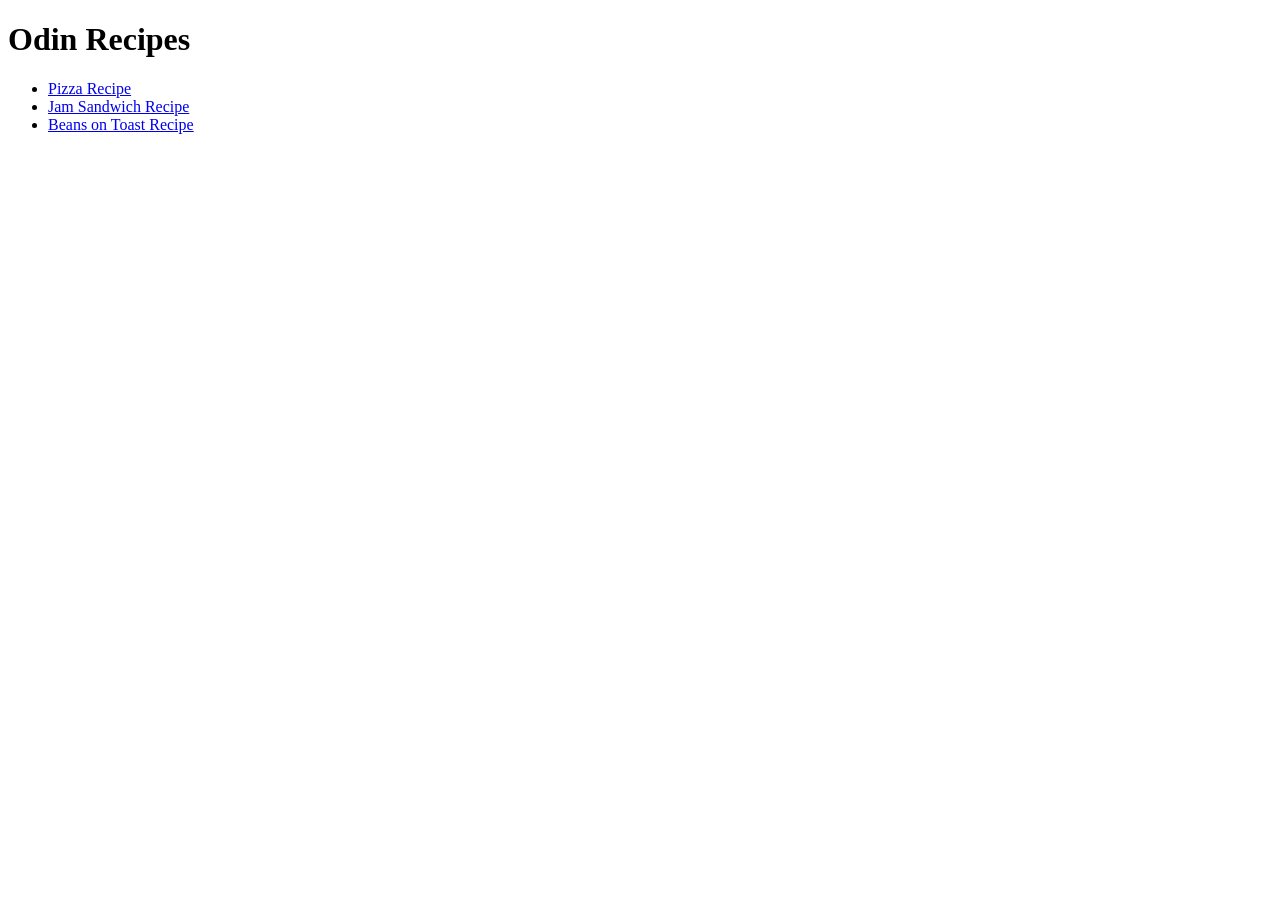
<file: index.html>
<!DOCTYPE html>
<html lang="en">
<head>
    <meta charset="UTF-8">
    <meta name="viewport" content="width=device-width, initial-scale=1.0">
    <title>Odin Recipes</title>
</head>
<body>
        <h1>Odin Recipes</h1> 
        <ul>
            <li> <a href="./recipes/pizza.html">Pizza Recipe</a> </li>
            <li> <a href="./recipes/jamSandwich.html">Jam Sandwich Recipe</a> </li>
            <li> <a href="./recipes/beansOnToast.html">Beans on Toast Recipe</a> </li>
        </ul>
</body>
</html>
</file>
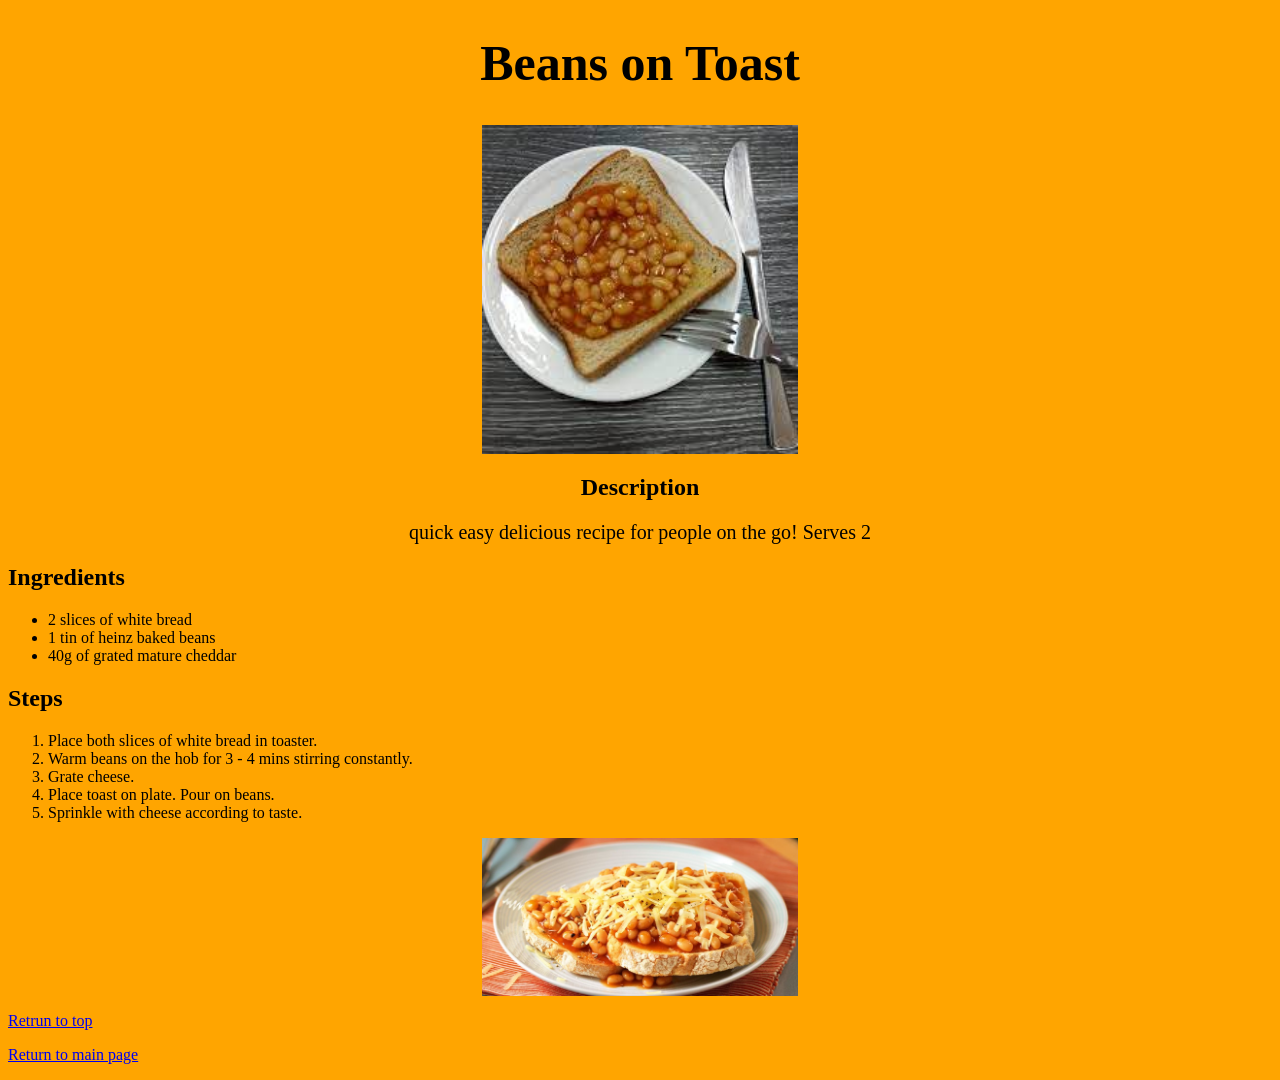
<file: recipes/beans-on-toast.html>
<!DOCTYPE html>
<html lang="en">
    <head>
        <meta charset="UTF-8">
        <title>Beans on Toast</title>
        <link rel="stylesheet" href="../css/recipe-style.css">
    </head>
    <body>
        <h1><strong>Beans on Toast</strong></h1>
        <img src="../images/beans-on-toast.jpeg" alt="Beans on Toast image">
        <div class="description">
            <h2><strong>Description</strong></h2>
            <p> quick easy delicious recipe for people on the go! Serves 2</p>
        </div>
        <h2><strong>Ingredients</strong></h2>
        <ul>
            <li>2 slices of white bread</li>
            <li>1 tin of heinz baked beans</li>
            <li>40g of grated mature cheddar</li>
        </ul>
        <h2><strong>Steps</strong></h2>
        <ol>
            <li>Place both slices of white bread in toaster.</li>
            <li>Warm beans on the hob for 3 - 4 mins stirring constantly.</li>
            <li>Grate cheese.</li>
            <li>Place toast on plate. Pour on beans.</li>
            <li>Sprinkle with cheese according to taste.</li>
        </ol>
        <img src="../images/cooked-beans-and-cheese-on-toast.jpg" width= "400" alt="cooked beans on toast">
        <p><a href="./beans-on-toast.html">Retrun to top</a></p>
        <p><a href="../index.html">Return to main page</a></p>
    </body>
</html>
</file>
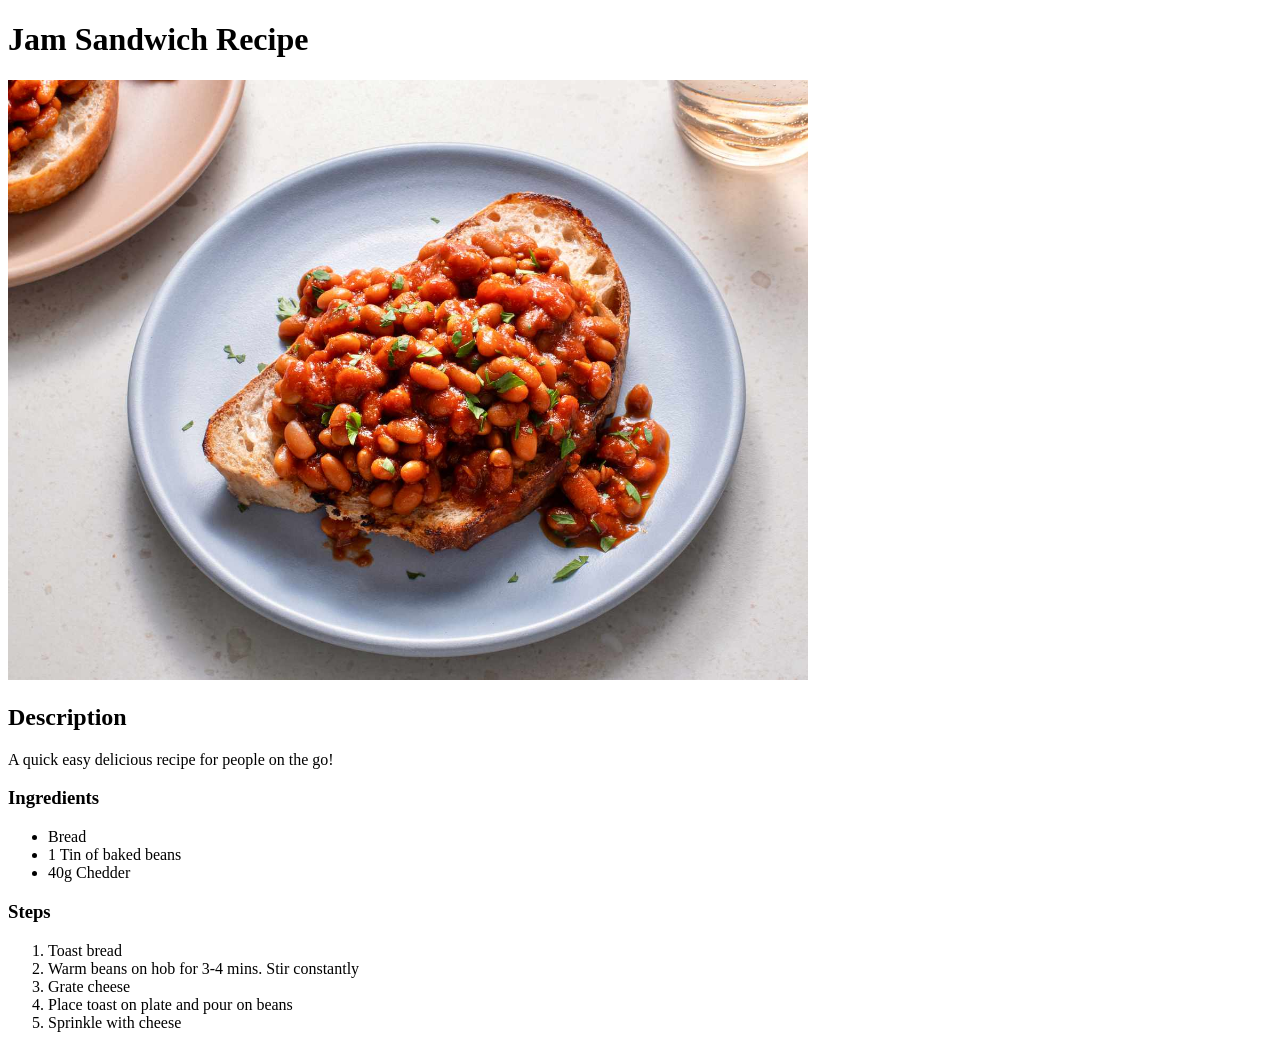
<file: recipes/beansOnToast.html>
<!DOCTYPE html>
<html lang="en">
<head>
    <meta charset="UTF-8">
    <meta name="viewport" content="width=device-width, initial-scale=1.0">
    <title>Beans on Toast</title>
</head>
<body>
        <h1>Jam Sandwich Recipe</h1> 
        <img src="../images/beansOnToast.jpg" alt="Mouth-watering Beans on Toast", width="800">
        <h2>Description</h2>
        <p>
            A quick easy delicious recipe for people on the go!
        </p>
        <h3>Ingredients</h3>
        <ul>
            <li>Bread</li>
            <li>1 Tin of baked beans</li>
            <li>40g Chedder</li>
        </ul>
        <h3>Steps</h3>
        <ol>
            <li>Toast bread</li>
            <li>Warm beans on hob for 3-4 mins. Stir constantly</li>
            <li>Grate cheese</li>
            <li>Place toast on plate and pour on beans</li>
            <li>Sprinkle with cheese</li>
        </ol>
</body>
</html>
</file>
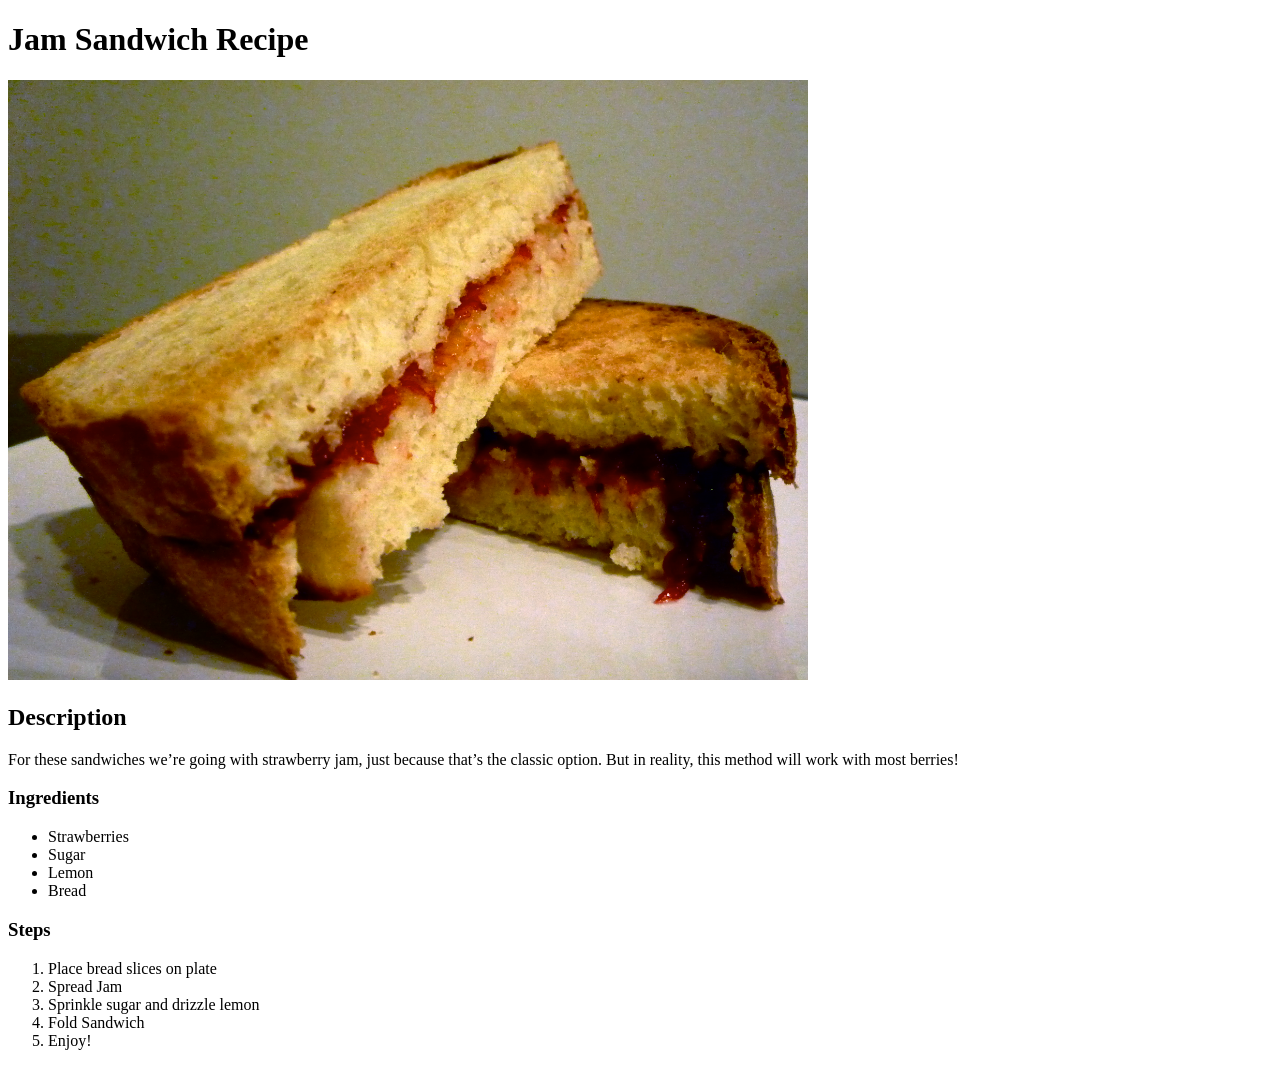
<file: recipes/jamSandwich.html>
<!DOCTYPE html>
<html lang="en">
<head>
    <meta charset="UTF-8">
    <meta name="viewport" content="width=device-width, initial-scale=1.0">
    <title>Jam Sandwich Recipe</title>
</head>
<body>
        <h1>Jam Sandwich Recipe</h1> 
        <img src="../images/jamSandwich.jpg" alt="A Tasty Jam Sandwich", width="800">
        <h2>Description</h2>
        <p>
            For these sandwiches we’re going with strawberry jam, just because that’s the classic option. 
            But in reality, this method will work with most berries!
        </p>
        <h3>Ingredients</h3>
        <ul>
            <li>Strawberries</li>
            <li>Sugar</li>
            <li>Lemon</li> 
            <li>Bread</li>
        </ul>
        <h3>Steps</h3>
        <ol>
            <li>Place bread slices on plate</li>
            <li>Spread Jam</li>
            <li>Sprinkle sugar and drizzle lemon </li>
            <li>Fold Sandwich</li>
            <li>Enjoy!</li>
        </ol>
</body>
</html>
</file>
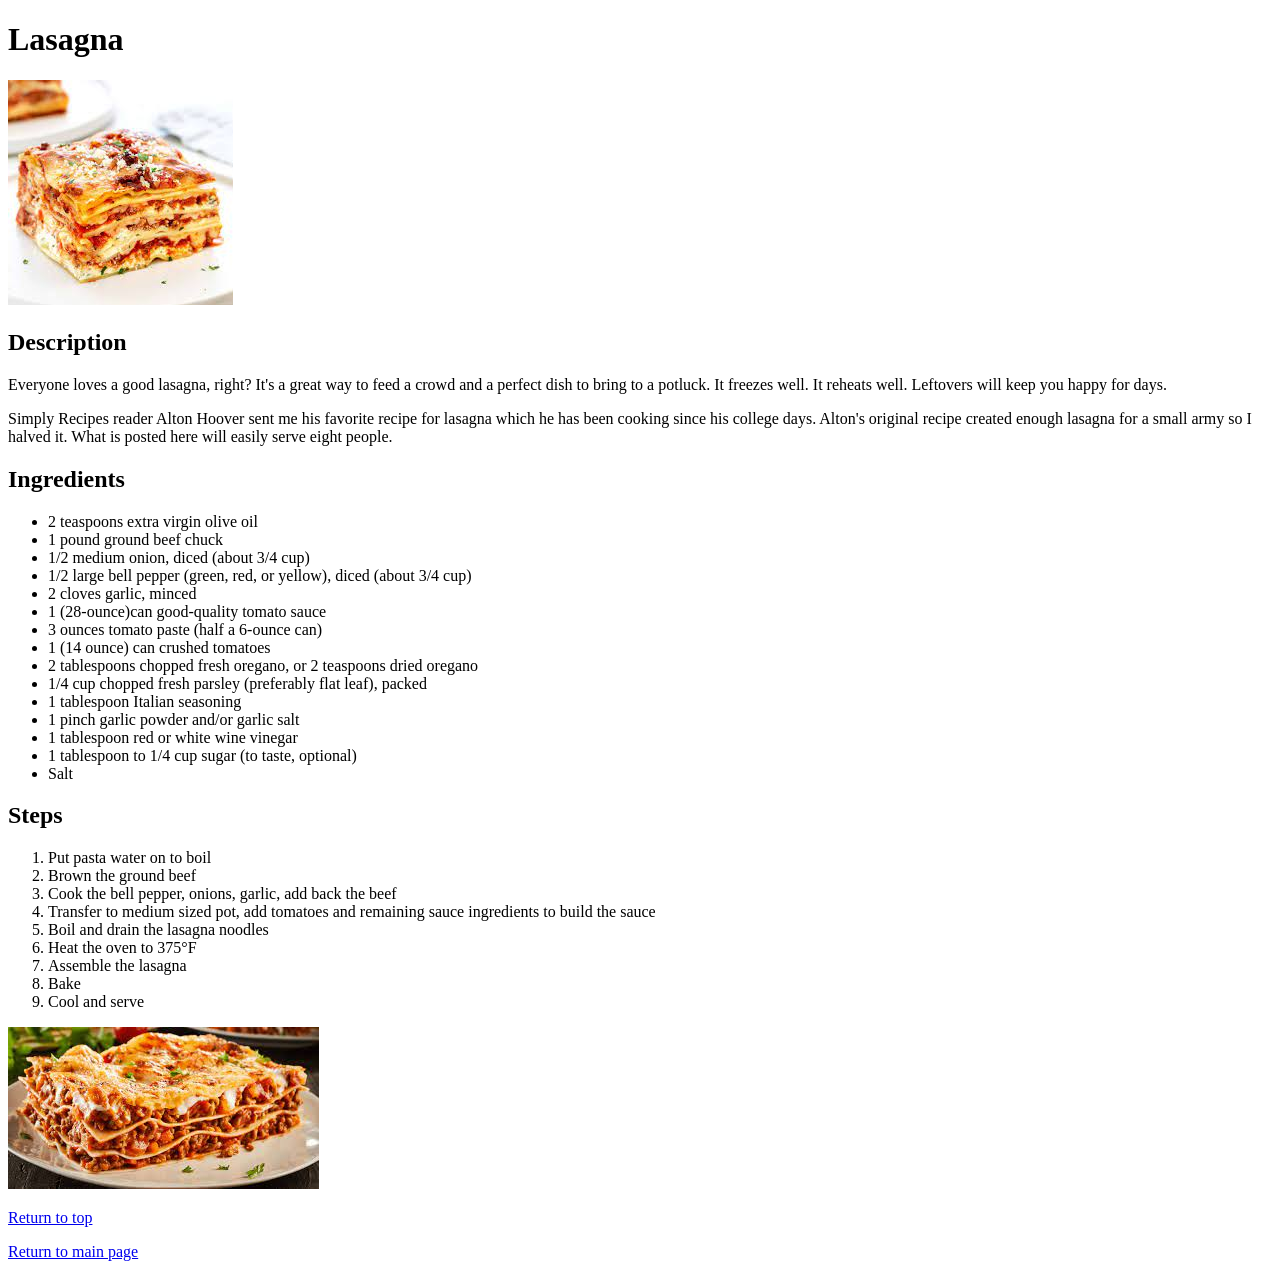
<file: recipes/lasagna.html>
<!DOCTYPE html>
<html lang="en">
    <head>
        <meta charset="UTF-8">
        <title>Lasagna</title>
    </head>
    <body>
        <h1><strong>Lasagna</strong></h1>
        <img src="../images/lasagna.jpeg" alt="Lasagna">
        <h2><strong>Description</strong></h2>
        <p>Everyone loves a good lasagna, right? It's a great way to feed a crowd and a perfect dish to bring to a potluck. It freezes well. It reheats well.
            Leftovers will keep you happy for days.</p>
        <p>Simply Recipes reader Alton Hoover sent me his favorite recipe for lasagna which he has been cooking since his college days. 
            Alton's original recipe created enough lasagna for a small army so I halved it. What is posted here will easily serve eight people.</p>
        <h2><strong>Ingredients</strong></h2>
        <ul>
            <li>2 teaspoons extra virgin olive oil</li>
            <li>1 pound ground beef chuck</li>
            <li>1/2 medium onion, diced (about 3/4 cup)</li>
            <li>1/2 large bell pepper (green, red, or yellow), diced (about 3/4 cup)</li>
            <li>2 cloves garlic, minced</li>
            <li>1 (28-ounce)can good-quality tomato sauce</li>
            <li>3 ounces tomato paste (half a 6-ounce can)</li>
            <li>1 (14 ounce) can crushed tomatoes</li>
            <li>2 tablespoons chopped fresh oregano, or 2 teaspoons dried oregano</li>
            <li>1/4 cup chopped fresh parsley (preferably flat leaf), packed</li>
            <li>1 tablespoon Italian seasoning</li>
            <li>1 pinch garlic powder and/or garlic salt</li>
            <li>1 tablespoon red or white wine vinegar</li>
            <li>1 tablespoon to 1/4 cup sugar (to taste, optional)</li>
            <li>Salt</li>
        </ul>
        <h2><strong>Steps</strong></h2>
        <ol>
            <li>Put pasta water on to boil</li>
            <li>Brown the ground beef</li>
            <li>Cook the bell pepper, onions, garlic, add back the beef</li>
            <li>Transfer to medium sized pot, add tomatoes and remaining sauce ingredients to build the sauce</li>
            <li>Boil and drain the lasagna noodles</li>
            <li>Heat the oven to 375°F</li>
            <li>Assemble the lasagna</li>
            <li>Bake</li>
            <li>Cool and serve</li>
        </ol>
        <img src="../images/cooked_lasagna.jpeg" alt="Cooked Lasagna">
        <p><a href="./lasagna.html">Return to top</a></p>
        <p><a href="../index.html">Return to main page</a></p>
    </body>
</html>
</file>
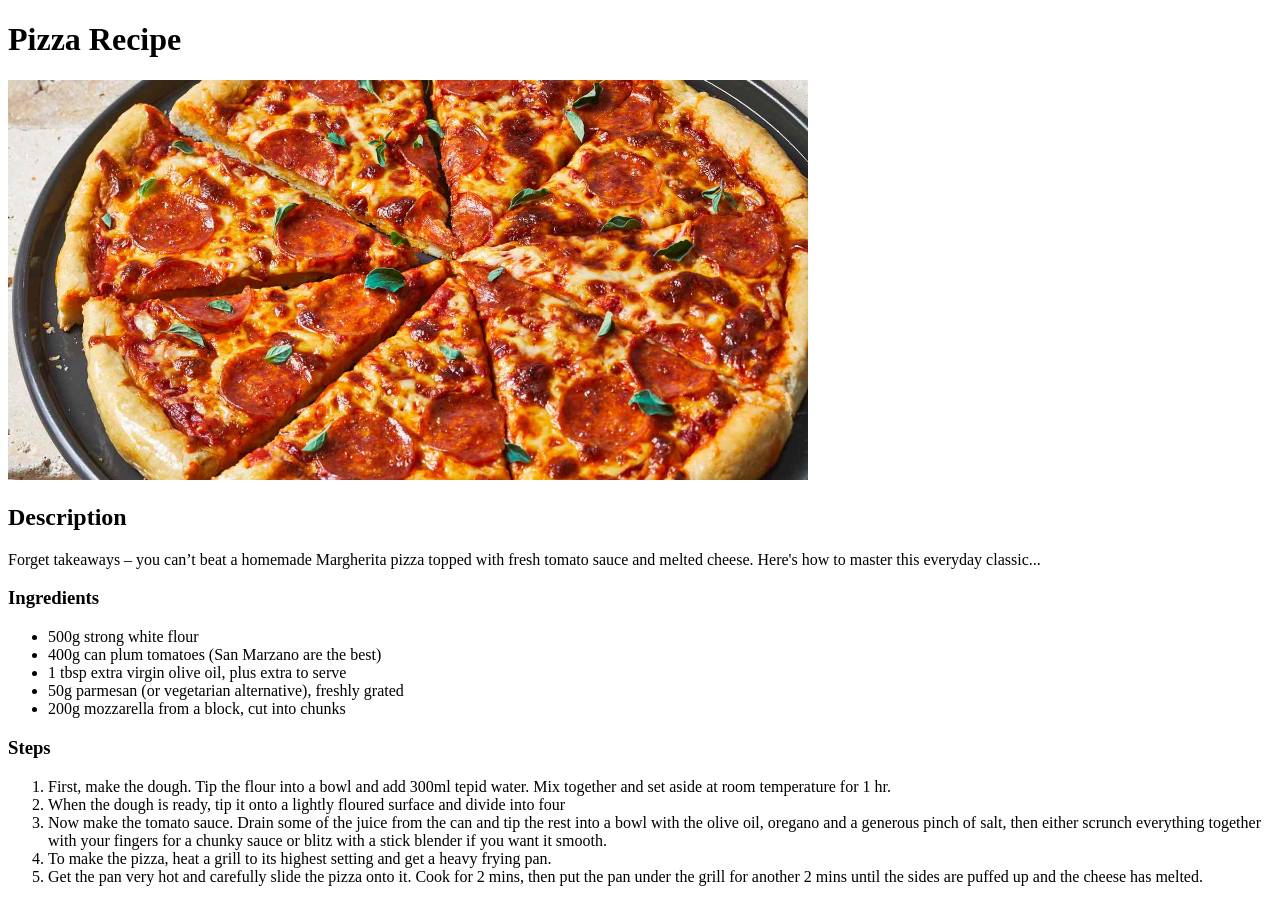
<file: recipes/pizza.html>
<!DOCTYPE html>
<html lang="en">
<head>
    <meta charset="UTF-8">
    <meta name="viewport" content="width=device-width, initial-scale=1.0">
    <title>Pizza Recipe</title>
</head>
<body>
        <h1>Pizza Recipe</h1> 
        <img src="../images/pizza.jpg" alt="A Delicious Pizza", width="800">
        <h2>Description</h2>
        <p>
             Forget takeaways – you can’t beat a homemade Margherita pizza topped with fresh tomato sauce and melted cheese.
             Here's how to master this everyday classic...
        </p>
        <h3>Ingredients</h3>
        <ul>
            <li>500g strong white flour</li>
            <li>400g can plum tomatoes (San Marzano are the best)</li>
            <li>1 tbsp extra virgin olive oil, plus extra to serve</li> 
            <li>50g parmesan (or vegetarian alternative), freshly grated</li>
            <li>200g mozzarella from a block, cut into chunks</li>
        </ul>
        <h3>Steps</h3>
        <ol>
            <li>First, make the dough. Tip the flour into a bowl and add 300ml tepid water. Mix together and set aside at room temperature for 1 hr. </li>
            <li>When the dough is ready, tip it onto a lightly floured surface and divide into four</li>
            <li>
                Now make the tomato sauce. Drain some of the juice from the can and tip the rest into a bowl with the olive oil, oregano and a generous pinch of salt, 
                then either scrunch everything together with your fingers for a chunky sauce or blitz with a stick blender if you want it smooth.
            </li>
            <li>To make the pizza, heat a grill to its highest setting and get a heavy frying pan.</li>
            <li>
                Get the pan very hot and carefully slide the pizza onto it. Cook for 2 mins, then put the pan under 
                the grill for another 2 mins until the sides are puffed up and the cheese has melted. 
            </li>
        </ol>
</body>
</html>
</file>
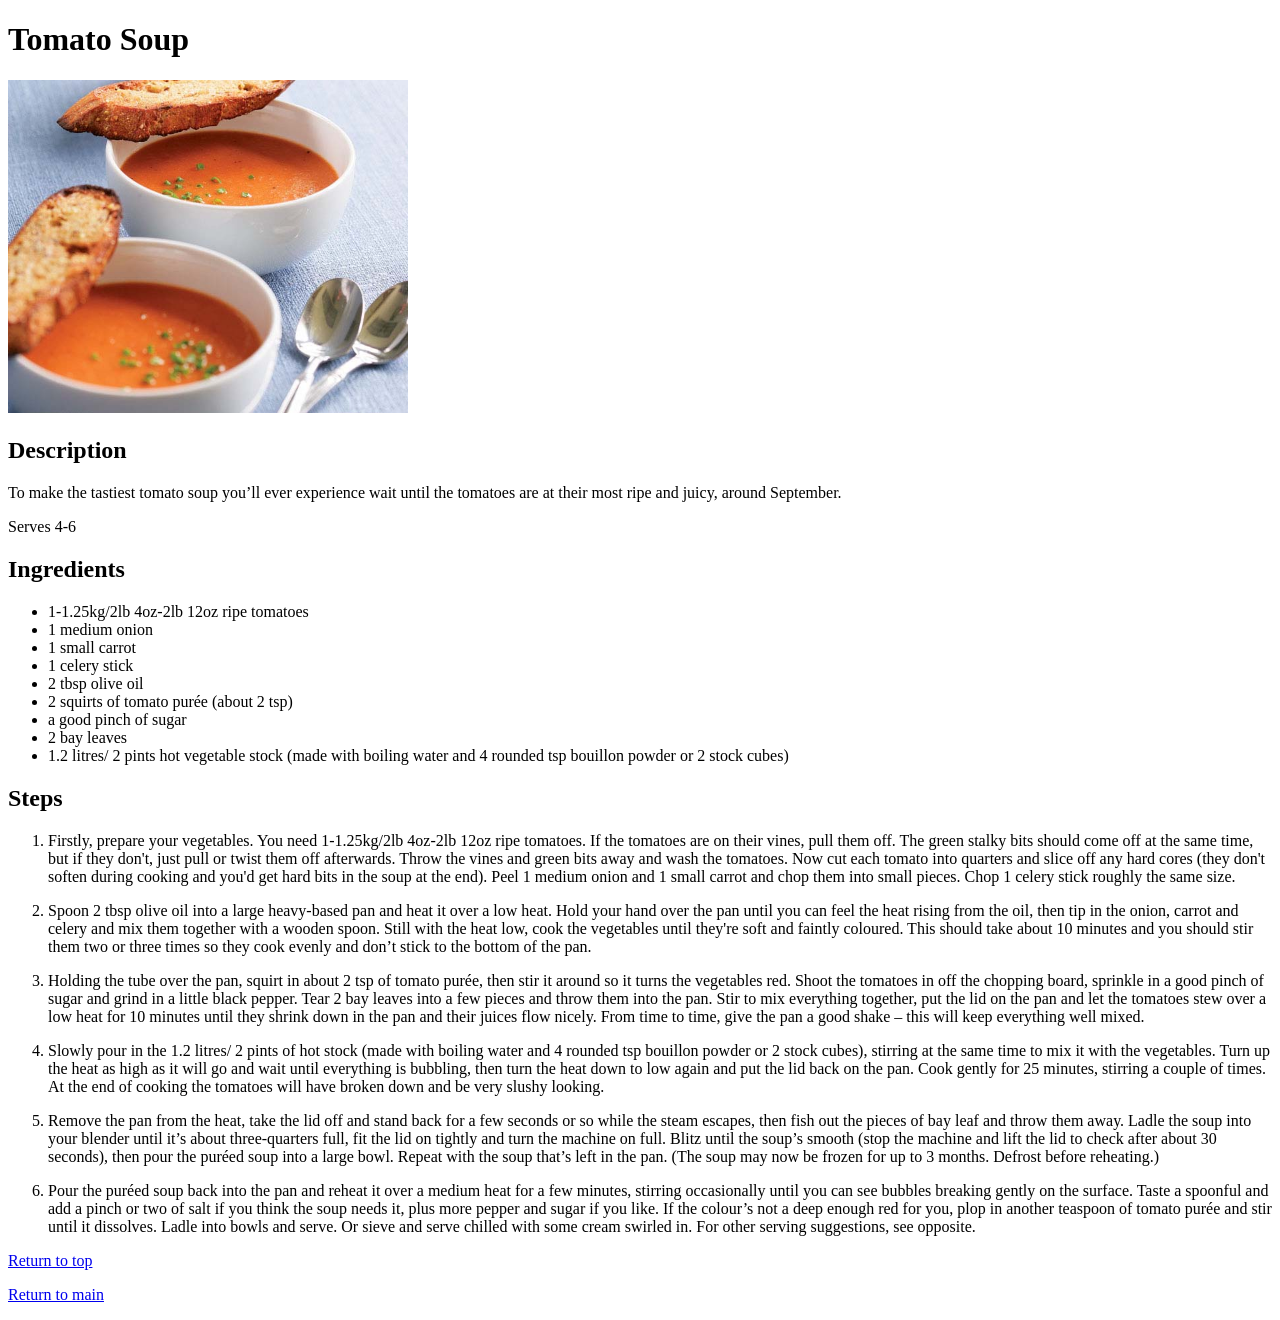
<file: recipes/tomato-soup.html>
<!DOCTYPE html>
<html lang="en">
    <head>
        <meta charset="UTF-8">
        <title>Tomato soup</title>
    </head>
    <body>
        <h1><strong>Tomato Soup</strong></h1>
        <img src="../images/tomato-soup.jpg" width="400" alt="tomato soup">
        <h2><strong>Description</strong></h2>
        <p>To make the tastiest tomato soup you’ll ever experience wait until the tomatoes 
            are at their most ripe and juicy, around September.</p>
        <p>Serves 4-6</p>
        <h2><strong>Ingredients</strong></h2>
        <ul>
            <li>1-1.25kg/2lb 4oz-2lb 12oz ripe tomatoes</li>
            <li>1 medium onion</li>
            <li>1 small carrot</li>
            <li>1 celery stick</li>
            <li>2 tbsp olive oil</li>
            <li>2 squirts of tomato purée (about 2 tsp)</li>
            <li>a good pinch of sugar</li>
            <li>2 bay leaves</li>
            <li>1.2 litres/ 2 pints hot vegetable stock
                 (made with boiling water and 4 rounded tsp bouillon powder or 2 stock cubes)</li>
        </ul>
        <h2><strong>Steps</strong></h2>
        <ol>
            <li><p>Firstly, prepare your vegetables. You need 1-1.25kg/2lb 4oz-2lb 12oz ripe tomatoes. 
                If the tomatoes are on their vines, pull them off. The green stalky bits should come off at the same time, but if they don't, just pull or twist them off afterwards. 
                Throw the vines and green bits away and wash the tomatoes. Now cut each tomato into quarters and slice off any hard cores (they don't soften during cooking and you'd get hard bits in the soup at the end). 
                Peel 1 medium onion and 1 small carrot and chop them into small pieces. Chop 1 celery stick roughly the same size.</p></li>
            <li><p>Spoon 2 tbsp olive oil into a large heavy-based pan and heat it over a low heat. 
                Hold your hand over the pan until you can feel the heat rising from the oil, then tip in the onion, carrot and celery and mix them together with a wooden spoon. 
                Still with the heat low, cook the vegetables until they're soft and faintly coloured. This should take about 10 minutes
                 and you should stir them two or three times so they cook evenly and don’t stick to the bottom of the pan.</p></li>
            <li><p>Holding the tube over the pan, squirt in about 2 tsp of tomato purée, then stir it around so it turns the vegetables red. 
                Shoot the tomatoes in off the chopping board, sprinkle in a good pinch of sugar and grind in a little black pepper. 
                Tear 2 bay leaves into a few pieces and throw them into the pan. Stir to mix everything together, 
                put the lid on the pan and let the tomatoes stew over a low heat for 10 minutes until they shrink down in the pan and their juices flow nicely. 
                From time to time, give the pan a good shake – this will keep everything well mixed.</p></li>
            <li><p>Slowly pour in the 1.2 litres/ 2 pints of hot stock (made with boiling water and 4 rounded tsp bouillon powder or 2 stock cubes), 
                stirring at the same time to mix it with the vegetables. Turn up the heat as high as it will go and wait until everything is bubbling, 
                then turn the heat down to low again and put the lid back on the pan. Cook gently for 25 minutes, stirring a couple of times. 
                At the end of cooking the tomatoes will have broken down and be very slushy looking.</p></li>
            <li><p>Remove the pan from the heat, take the lid off and stand back for a few seconds or so while the steam escapes, 
                then fish out the pieces of bay leaf and throw them away. Ladle the soup into your blender until it’s about three-quarters full, 
                fit the lid on tightly and turn the machine on full. Blitz until the soup’s smooth 
                (stop the machine and lift the lid to check after about 30 seconds), then pour the puréed soup into a large bowl. Repeat with the soup that’s left in the pan.
                 (The soup may now be frozen for up to 3 months. Defrost before reheating.)</p></li>
            <li><p>Pour the puréed soup back into the pan and reheat it over a medium heat for a few minutes, stirring occasionally until you can see bubbles breaking gently on the surface.
                 Taste a spoonful and add a pinch or two of salt if you think the soup needs it, plus more pepper and sugar if you like. If the colour’s not a deep enough red for you, 
                 plop in another teaspoon of tomato purée and stir until it dissolves. Ladle into bowls and serve. Or sieve and serve chilled with some cream swirled in. 
                 For other serving suggestions, see opposite.</p></li>
        </ol>
        <p><a href="./tomato-soup.html">Return to top</a></p>
        <p><a href="../index.html">Return to main</a></p>
    </body>
</html>
</file>
<file: css/recipe-style.css>
body {
    background-color: orange;
}

h1 {
    text-align: center;
    font-size: 50px;
    font-weight: 700;
}

img {
    display: block;
    margin-left: auto;
    margin-right: auto;
    width: 25%;
    height: auto;
}

.description  {
    text-align: center;
    margin-left: auto;
    margin-right: auto;
}

.description p {
    font-size: 20px;
}
</file>
